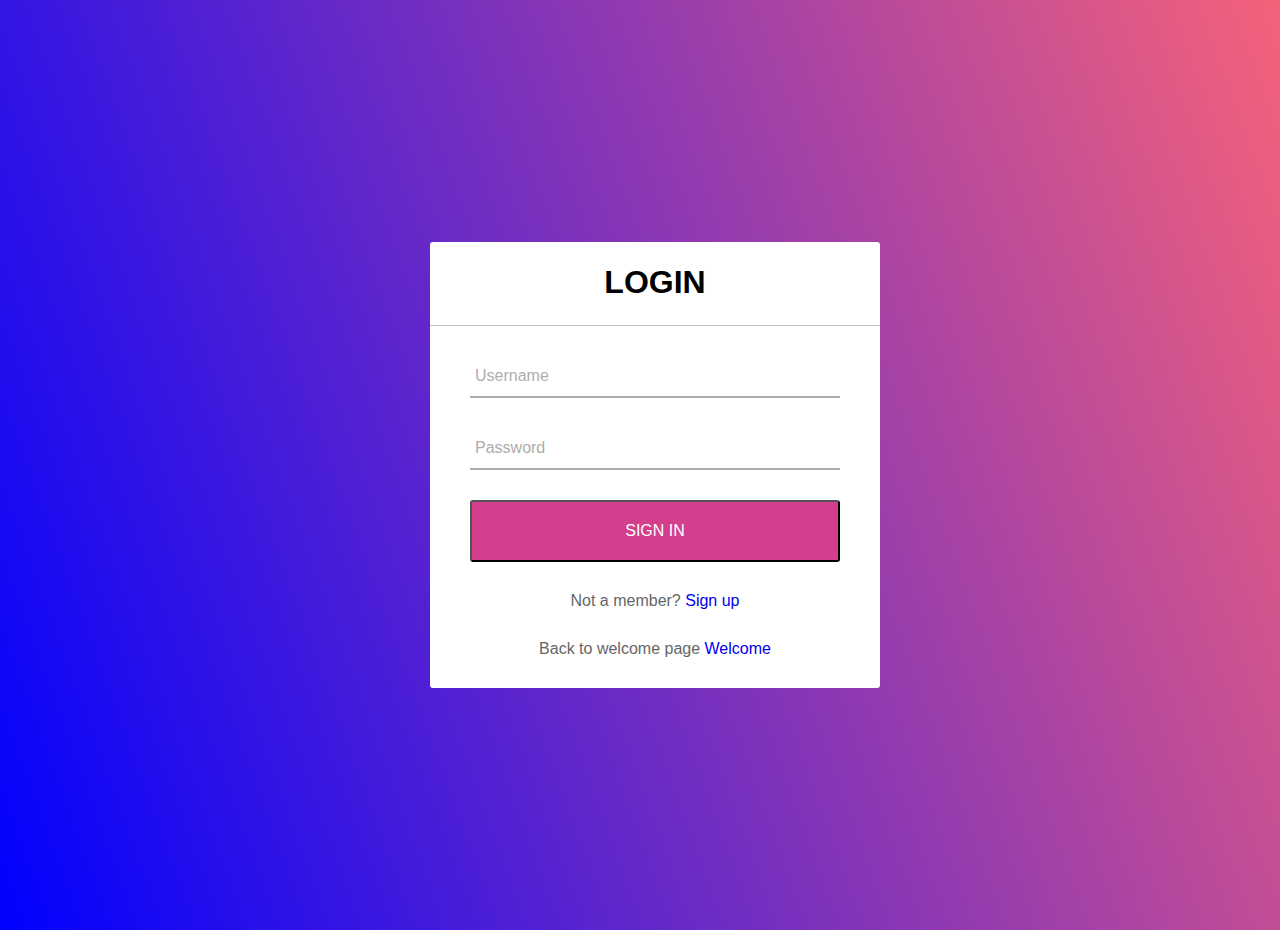
<file: ui/temp/singin.html>
<!DOCTYPE html>
<html lang="en">

<head>
    <meta charset="UTF-8">
    <meta http-equiv="X-UA-Compatible" content="IE=edge">
    <meta name="viewport" content="width=device-width, initial-scale=1.0">
    <title>Home</title>
    <link href="/ui/static/signin.css" rel="stylesheet" type="text/css">
    
    

<body class="content-in">

    <div>

        <div class="center" >
            <h1>LOGIN</h1>
            
            <form class ="login_form" action="/auth/signin" method="post">
                <div class="txt_field">
                    <input type="text" name="username" required>
                    <span></span>
                    <label>Username</label>
                </div>
                <div class="txt_field">
                    <input type="password" name="password" required>
                    <span></span>
                    <label>Password</label>
                </div>
                <input class="login100-form-btn" type="submit" value="Sign in">
                <div class="signup_link">
                    Not a member? <a href="/auth/signup">Sign up</a>
                </div>
                <div class="signup_link">
                    Back to welcome page <a href="/">Welcome</a>
                </div>
                
            </form>

        <footer>

       

        </footer>
    </div>

</body>

</html>
</file>
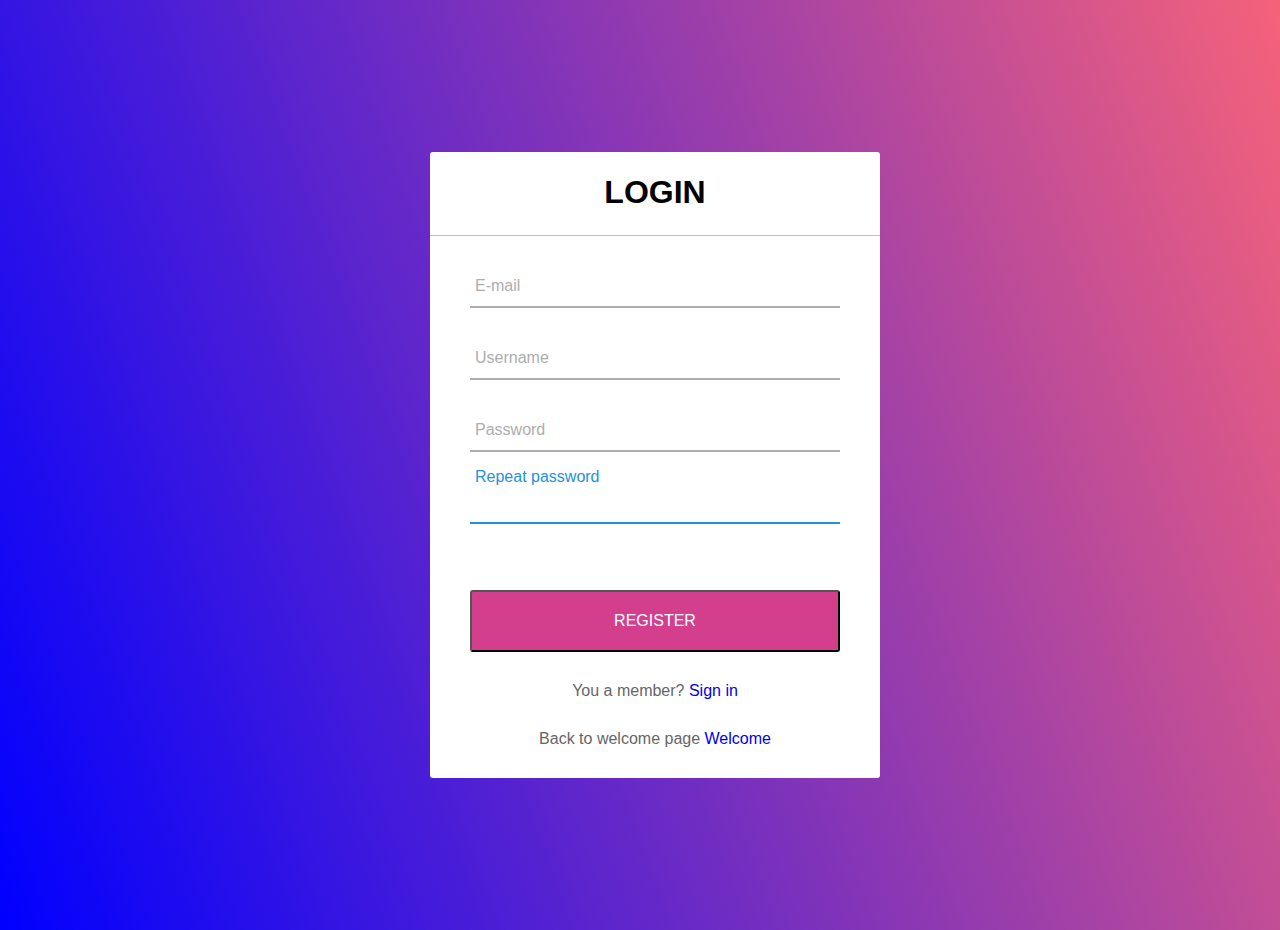
<file: ui/temp/singUp.html>
<!DOCTYPE html>
<html lang="en">

<head>
    <meta charset="UTF-8">
    <meta http-equiv="X-UA-Compatible" content="IE=edge">
    <meta name="viewport" content="width=device-width, initial-scale=1.0">
    <title>Home</title>
    <link href="/ui/static/signin.css" rel="stylesheet" type="text/css">
</head>



<body class="content-in">
    <div>
        <div class="center" >
            <h1>LOGIN</h1>
            <form class ="login_form" action="/auth/signup" method="post">
                <div class="txt_field">
                    <input type="email" name="email" required maxlength="254"
                    autocapitalize="off" spellcheck="false" autocorrect="off" pattern="(?![_.-])((?![_.-][_.-])[a-zA-Z\d_.-]){0,63}[a-zA-Z\d]@((?!-)((?!--)[a-zA-Z\d-]){0,63}[a-zA-Z\d]\.){1,2}([a-zA-Z]{2,14}\.)?[a-zA-Z]{2,14}">
                    
                    <span></span>
                    <label >E-mail</label> 
                </div>
                <div class="txt_field">
                    <input type="text" name="username" title="Username must be between 6 to 20 characters long" required pattern="[A-Za-z0-9\-_\.]{6,20}" >
                    <span></span>
                    <label>Username</label>
                </div>
                <div class="txt_field">
                    <input type="password" name="password"  title ="At least 1 Uppercase
                    At least 1 Lowercase
                    At least 1 Number
                    At least 1 Symbol, symbol allowed --> !@#$%^&*_=+-
                    Min 8 chars" required pattern="^(?=.*[a-z])(?=.*[A-Z])(?=.*[0-9])(?=.*[!@#$%^&*_=+-]).{8,120}$">
                    <span></span>
                    <label>Password</label>
                </div>
                <div class="txt_field">
                    <input type="password" name="verifyPassword">
                    <span></span>
                    <label>Repeat password</label>
                </div>
                <br><br>
                <input class="login100-form-btn" type="submit" value="REGISTER">
                <div class="signup_link">
                    You a member? <a href="/auth/signin">Sign in</a>
                </div>
                <div class="signup_link">
                    Back to welcome page <a href="/">Welcome</a>
                </div>
            </form>
    </div>

</body>
</html>
</file>
<file: ui/static/signin.css>
@keyframes background {
    50% {
      background: darkviolet;
      box-shadow: 0 -140px 70px -120px mediumorchid inset,
                  0 -210px 70px -120px teal inset,
                  0 -280px 70px -120px plum inset;
    }
}
body {
    margin: 0;
    padding: 0;
    font-family:Poppins-Regular,sans-serif;
    height: 100vh;
    overflow: auto;
    background: linear-gradient(70deg, blue, rgb(245, 98, 122));}

.content-in{
    width: 100%;
    min-height: 100vh;

    display: flex;
    flex-wrap: wrap;
    justify-content: center;
    align-items: center;
    padding: 15px;
    position: relative;
    z-index: 1;
    animation: background 10s infinite alternate;
  }



  .center{
        width: 450px;
        background: #fff;
        border-radius: 3px;
        overflow: hidden;
      
}
.center h4{
    text-align: center;
}
.center h1{
    text-align: center;
    padding: 0 0 24px 0;
    border-bottom: 1px solid silver;
}
.center form{
    padding: 0 40px;
    box-sizing: border-box;
}
form .txt_field{
    position: relative;
    border-bottom: 2px solid #adadad;
    margin: 30px 0;
}
.txt_field input{
    width: 100%;
    padding: 0 5px;
    height: 40px;
    font-size: 16px;
    border: none;
    background: none;
    outline: none;
}
.txt_field label{
    position: absolute;
    top: 50%;
    left: 5px;
    color: #adadad;
    transform: translateY(-50%);
    font-size: 16px ;
    pointer-events: none;
    transition: .5s;
}
.txt_field span::before{
    content: '';
    position: absolute;
    top: 40px;
    left: 0;
    width: 0%;
    height: 2px;
    background: #2691d9;
    transition: .5s;
}
.txt_field input:focus ~ label,
.txt_field input:valid ~label{
    top: -5px;
    color: #2691d9;
}
.txt_field input:focus ~ span::before,
.txt_field input:valid ~ span::before{
    width: 100%;
}
.pass{
    margin: -5px 0 20px 5px;
    color: #a6a6a6;
    cursor: pointer;
}
.pass:hover{
    text-decoration:underline ;
}
/* input[type="submit"]{
    width: 100%;
    height: 50px;
    border: 1px solid;
    background: #2691d9;
    border-radius: 25px;
    font-size: 18px;
    color: #e9f4fb;
    font-weight: 700;
    cursor: pointer;
    outline: none;
}
input[type="submit"]:hover{
    border-color: #2691d9;
    transition: .5s;
} */

.login100-form-btn {
    font-size: 16px;
    line-height: 1.5;
    color: #fff;
    text-transform: uppercase;
    width: 100%;
    height: 62px;
    border-radius: 3px;
    background: #d33f8d;
    cursor: pointer;

    display: flex;
    justify-content: center;
    align-items: center;
    padding: 0 25px;
    -webkit-transition: all .4s;
    -o-transition: all .4s;
    -moz-transition: all .4s;
    transition: all .4s;
  }
  .login100-form-btn:hover {
    background: #333;
  }
.signup_link{
    margin: 30px 0;
    text-align: center;
    font-size: 16px;
    color: #666666;
}
.signup_link a{
    text-decoration: none;
}
.signup_link a:hover{
    text-decoration: underline;
}
</file>
